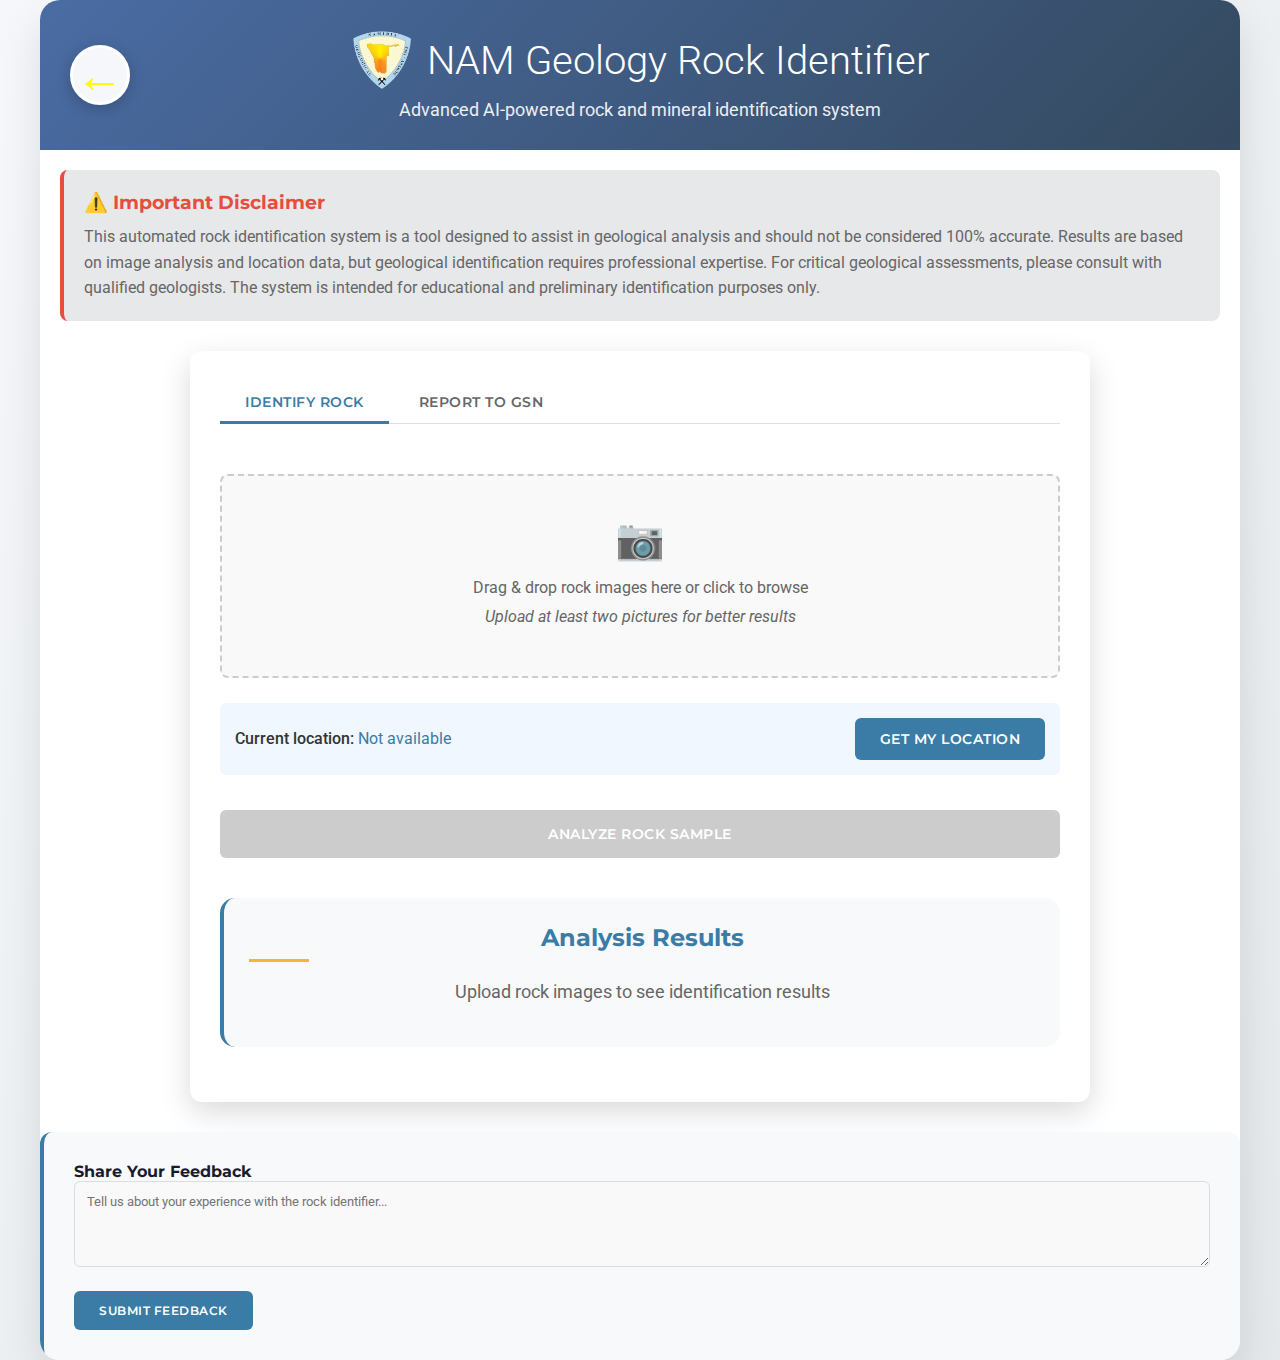
<file: rock-identifier.html>
<!DOCTYPE html>
<html lang="en">
<head>
    <meta charset="UTF-8">
    <meta name="viewport" content="width=device-width, initial-scale=1.0">
    <title>NAM Geology - Rock Identifier</title>
    <link href="https://fonts.googleapis.com/css2?family=Montserrat:wght@400;500;600;700&family=Roboto:wght@300;400;500&display=swap" rel="stylesheet">
    <style>
        * {
            margin: 0;
            padding: 0;
            box-sizing: border-box;
        }

        :root {
            --primary-color: #3a7ca5;
            --secondary-color: #2f6690;
            --dark-bg: #1a1a2e;
            --darker-bg: #16213e;
            --light-text: #e6e6e6;
            --lighter-text: #ffffff;
            --accent-color: #f7b538;
            --warning-bg: #3a2a2a;
            --warning-border: #d32f2f;
            --success-color: #4caf50;
        }
        
        body {
            font-family: 'Roboto', sans-serif;
            background-color: #f0f2f5;
            color: #333;
            margin: 0;
            padding: 0;
            background-image: linear-gradient(135deg, #f5f7fa 0%, #e4e8eb 100%);
        }

        .container {
            max-width: 1200px;
            margin: 0 auto;
            background: white;
            border-radius: 20px;
            box-shadow: 0 20px 40px rgba(0, 0, 0, 0.1);
            overflow: hidden;
        }

        .header {
            background: linear-gradient(135deg, #4a6ca4 0%, #34495e 100%);
            color: white;
            text-align: center;
            padding: 30px;
            position: relative;
            display: flex;
            align-items: center;
            justify-content: center;
            gap: 20px;
        }

        .back-arrow {
            position: absolute;
            left: 30px;
            top: 50%;
            transform: translateY(-50%);
            background: rgba(255, 255, 255, 0.95);
            border: 3px solid white;
            color: #fffb08;
            width: 60px;
            height: 60px;
            border-radius: 50%;
            cursor: pointer;
            font-size: 48px;
            display: flex;
            align-items: center;
            justify-content: center;
            transition: all 0.3s ease;
            text-decoration: none;
            box-shadow: 0 4px 15px rgba(0, 0, 0, 0.2);
        }

        .back-arrow:hover {
            background-color: white;
            color: #2f6690;
            transform: translateY(-50%) scale(1.15);
            box-shadow: 0 6px 20px rgba(0, 0, 0, 0.3);
        }

        .back-arrow::before {
            content: '←';
            font-weight: bold;
        }

        .header-content {
            display: flex;
            flex-direction: column;
            align-items: center;
        }

        .header-title {
            display: flex;
            align-items: center;
            gap: 15px;
            margin-bottom: 10px;
        }

        .logo {
            width: 60px;
            height: 60px;
            object-fit: contain;
        }

        .header h1 {
            font-size: 2.5em;
            margin: 0;
            font-weight: 300;
        }

        .header p {
            font-size: 1.1em;
            opacity: 0.9;
            margin: 0;
        }

        .disclaimer {
            background: #e7e8e9;
            border-left: 4px solid #e74c3c;
            padding: 20px;
            margin: 20px;
            border-radius: 8px;
        }

        .disclaimer h3 {
            color: #e74c3c;
            margin-bottom: 10px;
            font-size: 1.2em;
        }

        .disclaimer p {
            color: #666;
            line-height: 1.6;
        }
        
        .rock-id-container {
            max-width: 900px;
            margin: 30px auto;
            padding: 30px;
            background-color: white;
            border-radius: 12px;
            box-shadow: 0 10px 30px rgba(0,0,0,0.15);
            overflow: hidden;
        }
        
        h2, h3, h4 {
            font-family: 'Montserrat', sans-serif;
            color: var(--dark-bg);
        }
        
        h2 {
            font-size: 28px;
            margin-bottom: 25px;
            color: var(--primary-color);
            position: relative;
            padding-bottom: 10px;
        }
        
        h2::after {
            content: '';
            position: absolute;
            bottom: 0;
            left: 0;
            width: 60px;
            height: 3px;
            background: var(--accent-color);
        }
        
        .rock-id-tabs {
            display: flex;
            margin-bottom: 25px;
            border-bottom: 1px solid #e0e0e0;
        }
        
        .rock-id-tab {
            padding: 12px 25px;
            cursor: pointer;
            background-color: transparent;
            color: #666;
            border: none;
            border-radius: 0;
            margin-right: 5px;
            font-weight: 600;
            font-family: 'Montserrat', sans-serif;
            letter-spacing: 0.5px;
            transition: all 0.3s ease;
            position: relative;
        }
        
        .rock-id-tab:hover {
            color: var(--primary-color);
        }
        
        .rock-id-tab.active {
            color: var(--primary-color);
        }
        
        .rock-id-tab.active::after {
            content: '';
            position: absolute;
            bottom: -1px;
            left: 0;
            width: 100%;
            height: 3px;
            background: var(--primary-color);
        }
        
        .rock-id-content {
            display: none;
            padding: 25px 0;
            animation: fadeIn 0.5s ease;
        }
        
        @keyframes fadeIn {
            from { opacity: 0; transform: translateY(10px); }
            to { opacity: 1; transform: translateY(0); }
        }
        
        .rock-id-content.active {
            display: block;
        }
        
        .upload-area {
            border: 2px dashed #ccc;
            padding: 40px;
            text-align: center;
            margin-bottom: 25px;
            cursor: pointer;
            background-color: #f9f9f9;
            border-radius: 8px;
            transition: all 0.3s ease;
            position: relative;
            overflow: hidden;
        }
        
        .upload-area:hover {
            border-color: var(--primary-color);
            background-color: #f0f7fc;
        }
        
        .upload-area::before {
            content: '📷';
            font-size: 40px;
            display: block;
            margin-bottom: 15px;
            opacity: 0.7;
        }
        
        .upload-area p {
            margin: 0 0 10px 0;
            font-size: 16px;
            color: #666;
        }

        .upload-subtitle {
            font-size: 14px;
            color: #888;
            font-style: italic;
            margin: 0;
        }
        
        #rock-image-preview {
            max-width: 100%;
            max-height: 350px;
            margin: 20px 0;
            display: none;
            border-radius: 6px;
            box-shadow: 0 4px 12px rgba(0,0,0,0.1);
            border: 1px solid #eee;
        }
        
        /* Enhanced Results Section */
        .results-section {
            background: #f8f9fa;
            border-radius: 15px;
            padding: 25px;
            margin-top: 25px;
            border-left: 4px solid var(--primary-color);
        }
        
        .results-content {
            text-align: center;
            color: #666;
        }

        .results-placeholder {
            font-size: 1.1em;
            margin: 20px 0;
            color: #666;
        }

        .loading {
            display: none;
            text-align: center;
            padding: 20px;
        }

        .spinner {
            border: 4px solid #f3f3f3;
            border-top: 4px solid var(--primary-color);
            border-radius: 50%;
            width: 40px;
            height: 40px;
            animation: spin 1s linear infinite;
            margin: 0 auto 15px;
        }

        @keyframes spin {
            0% { transform: rotate(0deg); }
            100% { transform: rotate(360deg); }
        }

        .rock-result {
            background: white;
            border-radius: 10px;
            padding: 25px;
            margin: 15px 0;
            box-shadow: 0 5px 15px rgba(0, 0, 0, 0.1);
            text-align: left;
            border: 1px solid #e0e0e0;
        }

        .rock-name {
            font-size: 1.5em;
            color: var(--primary-color);
            font-weight: bold;
            margin-bottom: 15px;
            padding-bottom: 10px;
            border-bottom: 2px solid var(--accent-color);
        }

        .rock-confidence {
            display: inline-block;
            background-color: var(--accent-color);
            color: white;
            padding: 3px 8px;
            border-radius: 4px;
            font-size: 0.8em;
            margin-left: 10px;
            vertical-align: middle;
        }

        .rock-characteristics {
            color: #555;
            line-height: 1.7;
        }

        .rock-detail {
            margin-bottom: 15px;
        }

        .rock-detail-title {
            font-weight: 600;
            color: var(--secondary-color);
            margin-bottom: 5px;
            display: block;
        }
        
        .report-form {
            display: grid;
            grid-template-columns: 1fr 1fr;
            gap: 20px;
        }
        
        .form-group {
            margin-bottom: 20px;
        }
        
        .form-group.full-width {
            grid-column: span 2;
        }
        
        label {
            display: block;
            margin-bottom: 8px;
            color: #555;
            font-weight: 500;
        }
        
        input, textarea, select {
            width: 100%;
            padding: 12px;
            background-color: #f9f9f9;
            border: 1px solid #ddd;
            color: #333;
            border-radius: 6px;
            font-family: 'Roboto', sans-serif;
            transition: all 0.3s ease;
        }
        
        input:focus, textarea:focus, select:focus {
            outline: none;
            border-color: var(--primary-color);
            box-shadow: 0 0 0 3px rgba(58, 124, 165, 0.2);
        }
        
        button {
            background-color: var(--primary-color);
            color: white;
            border: none;
            padding: 12px 25px;
            border-radius: 6px;
            cursor: pointer;
            transition: all 0.3s ease;
            font-weight: 600;
            font-family: 'Montserrat', sans-serif;
            letter-spacing: 0.5px;
            text-transform: uppercase;
            font-size: 14px;
        }
        
        button:hover {
            background-color: var(--secondary-color);
            transform: translateY(-2px);
            box-shadow: 0 4px 8px rgba(0,0,0,0.1);
        }
        
        button:active {
            transform: translateY(0);
        }
        
        #analyze-rock {
            width: 100%;
            padding: 15px;
            margin: 15px 0;
        }
        
        #analyze-rock:disabled {
            background-color: #ccc;
            cursor: not-allowed;
            transform: none;
            box-shadow: none;
        }
        
        #location-info {
            background-color: #f0f7ff;
            padding: 15px;
            border-radius: 6px;
            margin: 20px 0;
            display: flex;
            align-items: center;
            justify-content: space-between;
            flex-wrap: wrap;
        }
        
        #location-info p {
            margin: 0;
            color: #333;
            font-weight: 500;
        }
        
        #current-coords {
            font-weight: normal;
            color: var(--primary-color);
        }
        
        #report-confirmation {
            background-color: #f0fff0;
            padding: 20px;
            border-radius: 6px;
            border-left: 4px solid var(--success-color);
            margin-top: 20px;
            display: none;
        }
        
        #report-confirmation h4 {
            color: var(--success-color);
            margin-top: 0;
        }

        /* Feedback Section */
        .feedback-section {
            background: #f8f9fa;
            padding: 30px;
            margin-top: 30px;
            border-radius: 12px;
            border-left: 4px solid var(--primary-color);
        }

        .feedback-section h3 {
            color: var(--primary-color);
            margin-bottom: 20px;
            font-size: 1.5em;
        }

        .feedback-form {
            display: grid;
            gap: 20px;
        }

        .feedback-form .form-group {
            margin-bottom: 0;
        }

        .rating-group {
            display: flex;
            align-items: center;
            gap: 15px;
        }

        .feedback-submit {
            background-color: var(--primary-color);
            color: white;
            border: none;
            padding: 12px 25px;
            border-radius: 6px;
            cursor: pointer;
            font-weight: 600;
            font-family: 'Montserrat', sans-serif;
            letter-spacing: 0.5px;
            text-transform: uppercase;
            font-size: 12px;
            transition: all 0.3s ease;
        }

        .feedback-submit:hover {
            background-color: var(--secondary-color);
            transform: translateY(-2px);
            box-shadow: 0 4px 8px rgba(0,0,0,0.1);
        }

        .feedback-confirmation {
            background-color: #f0fff0;
            padding: 20px;
            border-radius: 6px;
            border-left: 4px solid var(--success-color);
            margin-top: 20px;
            display: none;
        }

        .feedback-confirmation h4 {
            color: var(--success-color);
            margin-top: 0;
        }
        
        @media (max-width: 768px) {
            .rock-id-container {
                padding: 20px;
            }
            
            .report-form {
                grid-template-columns: 1fr;
            }
            
            .form-group.full-width {
                grid-column: span 1;
            }
            
            .rock-id-tabs {
                flex-wrap: wrap;
            }
            
            .rock-id-tab {
                flex: 1;
                text-align: center;
                padding: 10px 5px;
                font-size: 14px;
            }
            
            #location-info {
                flex-direction: column;
                align-items: flex-start;
            }
            
            #get-location {
                margin-top: 10px;
            }
            
            .header h1 {
                font-size: 2em;
            }

            .back-arrow {
                left: 15px;
                width: 50px;
                height: 50px;
                font-size: 40px;
            }

            .header-title {
                flex-direction: column;
                gap: 10px;
            }

            .logo {
                width: 50px;
                height: 50px;
            }

            .rating-group {
                flex-direction: column;
                align-items: flex-start;
                gap: 10px;
            }
        }
    </style>
</head>
<body>
    <div class="container">
        <div class="header">
            <a href="index.html" class="back-arrow" title="Return to Main Application"></a>
            <div class="header-content">
                <div class="header-title">
                    <img src="Images\gsnlogo.png" alt="GSN Logo" class="logo">
                    <h1>NAM Geology Rock Identifier</h1>
                </div>
                <p>Advanced AI-powered rock and mineral identification system</p>
            </div>
        </div>

        <div class="disclaimer">
            <h3>⚠️ Important Disclaimer</h3>
            <p>This automated rock identification system is a tool designed to assist in geological analysis and should not be considered 100% accurate. Results are based on image analysis and location data, but geological identification requires professional expertise. For critical geological assessments, please consult with qualified geologists. The system is intended for educational and preliminary identification purposes only.</p>
        </div>

        <div class="rock-id-container">
            <div class="rock-id-tabs">
                <button class="rock-id-tab active" data-tab="identify">Identify Rock</button>
                <button class="rock-id-tab" data-tab="report">Report to GSN</button>
            </div>
            
            <div id="identify" class="rock-id-content active">
                <div class="upload-area" id="upload-area">
                    <p>Drag & drop rock images here or click to browse</p>
                    <p class="upload-subtitle">Upload at least two pictures for better results</p>
                    <input type="file" id="rock-image" accept="image/*" multiple style="display: none;">
                    <img id="rock-image-preview" alt="Rock image preview">
                </div>
                
                <div id="location-info">
                    <p>Current location: <span id="current-coords">Not available</span></p>
                    <button id="get-location">Get My Location</button>
                </div>
                
                <button id="analyze-rock" disabled>Analyze Rock Sample</button>
                
                <div class="results-section">
                    <h2 style="font-size: 1.5em; margin-bottom: 15px; text-align: center;">Analysis Results</h2>
                    <div class="results-content" id="resultsContent">
                        <div class="results-placeholder">
                            <p>Upload rock images to see identification results</p>
                        </div>
                    </div>
                    
                    <div class="loading" id="loadingSpinner">
                        <div class="spinner"></div>
                        <p>Analyzing rock sample...</p>
                    </div>
                </div>
            </div>
            
            <div id="report" class="rock-id-content">
                <h3>Report a Rock to GSN</h3>
                <p style="color: #666; margin-bottom: 25px;">Submit detailed information about a rock for expert analysis by the Geological Survey of Namibia.</p>
                
                <div class="report-form">
                    <div class="form-group">
                        <label for="report-image">Rock Image</label>
                        <input type="file" id="report-image" accept="image/*" multiple>
                    </div>
                    
                    <div class="form-group">
                        <label for="report-location">Location (coordinates)</label>
                        <input type="text" id="report-location" placeholder="e.g., -22.5609, 17.0658">
                    </div>
                    
                    <div class="form-group">
                        <label for="report-name">Your Name</label>
                        <input type="text" id="report-name">
                    </div>
                    
                    <div class="form-group">
                        <label for="report-email">Email</label>
                        <input type="email" id="report-email">
                    </div>
                    
                    <div class="form-group full-width">
                        <label for="report-notes">Additional Notes</label>
                        <textarea id="report-notes" rows="4" placeholder="Describe the rock's location, size, and any other relevant details..."></textarea>
                    </div>
                    
                    <div class="form-group full-width">
                        <button id="submit-report">Submit Report</button>
                    </div>
                </div>
                
                <div id="report-confirmation">
                    <h4>Thank you for your report!</h4>
                    <p>Your rock sample has been submitted to the Geological Survey of Namibia for analysis.</p>
                    <p>You will receive feedback within 5 working days at the email address you provided.</p>
                </div>
            </div>
        </div>

        <!-- Feedback Section -->
        <div class="feedback-section">
            <h4>Share Your Feedback</h4>
            <div class="feedback-form">
                
                <div class="form-group">
                    
                    <textarea id="feedback-comments" rows="4" placeholder="Tell us about your experience with the rock identifier..."></textarea>
                </div>
                
                <div class="form-group">
                    <button class="feedback-submit" id="submit-feedback">Submit Feedback</button>
                </div>
            </div>
            
            <div class="feedback-confirmation" id="feedback-confirmation">
                <h4>Thank you for your feedback!</h4>
                <p>Your feedback has been submitted and will help us improve the NAM Geology Rock Identifier.</p>
            </div>
        </div>
    </div>

    <script>
        // API Configuration
        const API_KEY = "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";
        const API_ENDPOINT = "https://models.github.ai/inference";

        // Tab switching functionality
        document.querySelectorAll('.rock-id-tab').forEach(tab => {
            tab.addEventListener('click', () => {
                // Remove active class from all tabs and content
                document.querySelectorAll('.rock-id-tab').forEach(t => t.classList.remove('active'));
                document.querySelectorAll('.rock-id-content').forEach(c => c.classList.remove('active'));
                
                // Add active class to clicked tab and corresponding content
                tab.classList.add('active');
                const tabId = tab.getAttribute('data-tab');
                document.getElementById(tabId).classList.add('active');
            });
        });
        
        // Image upload functionality
        const uploadArea = document.getElementById('upload-area');
        const rockImageInput = document.getElementById('rock-image');
        const rockImagePreview = document.getElementById('rock-image-preview');
        const analyzeBtn = document.getElementById('analyze-rock');
        
        uploadArea.addEventListener('click', () => rockImageInput.click());
        
        rockImageInput.addEventListener('change', (e) => {
            const files = e.target.files;
            if (files.length > 0) {
                const file = files[0];
                const reader = new FileReader();
                reader.onload = (event) => {
                    rockImagePreview.src = event.target.result;
                    rockImagePreview.style.display = 'block';
                    analyzeBtn.disabled = false;
                    uploadArea.style.padding = '20px';
                    
                    // Update upload area text based on number of files
                    const uploadText = uploadArea.querySelector('p:first-child');
                    if (files.length === 1) {
                        uploadText.textContent = `${files.length} image uploaded - add more for better results`;
                    } else {
                        uploadText.textContent = `${files.length} images uploaded`;
                    }
                };
                reader.readAsDataURL(file);
            }
        });
        
        // Drag and drop functionality
        uploadArea.addEventListener('dragover', (e) => {
            e.preventDefault();
            uploadArea.style.borderColor = 'var(--primary-color)';
            uploadArea.style.backgroundColor = '#f0f7fc';
        });
        
        uploadArea.addEventListener('dragleave', () => {
            uploadArea.style.borderColor = '#ccc';
            uploadArea.style.backgroundColor = '#f9f9f9';
        });
        
        uploadArea.addEventListener('drop', (e) => {
            e.preventDefault();
            uploadArea.style.borderColor = '#ccc';
            uploadArea.style.backgroundColor = '#f9f9f9';
            
            const files = e.dataTransfer.files;
            if (files.length > 0) {
                rockImageInput.files = files;
                const file = files[0];
                const reader = new FileReader();
                reader.onload = (event) => {
                    rockImagePreview.src = event.target.result;
                    rockImagePreview.style.display = 'block';
                    analyzeBtn.disabled = false;
                    uploadArea.style.padding = '20px';
                    
                    // Update upload area text based on number of files
                    const uploadText = uploadArea.querySelector('p:first-child');
                    if (files.length === 1) {
                        uploadText.textContent = `${files.length} image uploaded - add more for better results`;
                    } else {
                        uploadText.textContent = `${files.length} images uploaded`;
                    }
                };
                reader.readAsDataURL(file);
            }
        });
        
        // Location functionality
        document.getElementById('get-location').addEventListener('click', () => {
            if (navigator.geolocation) {
                navigator.geolocation.getCurrentPosition(
                    (position) => {
                        const coords = `${position.coords.latitude.toFixed(4)}, ${position.coords.longitude.toFixed(4)}`;
                        document.getElementById('current-coords').textContent = coords;
                    },
                    (error) => {
                        document.getElementById('current-coords').textContent = 'Location access denied';
                    }
                );
            } else {
                document.getElementById('current-coords').textContent = 'Geolocation not supported';
            }
        });
        
        // Enhanced analyze button functionality with AI integration
        document.getElementById('analyze-rock').addEventListener('click', async () => {
            // Show loading spinner
            document.getElementById('loadingSpinner').style.display = 'block';
            document.getElementById('resultsContent').innerHTML = '';
            
            // Disable button
            const btn = document.getElementById('analyze-rock');
            btn.textContent = 'Analyzing...';
            btn.disabled = true;
            
            try {
                // Get the uploaded image
                const file = rockImageInput.files[0];
                if (!file) {
                    throw new Error('No image uploaded');
                }
                
                // Convert image to base64
                const base64Image = await getBase64(file);
                
                // Prepare the prompt for the AI
                const location = document.getElementById('current-coords').textContent;
                const locationContext = location !== 'Not available' && location !== 'Location access denied' && location !== 'Geolocation not supported' 
                    ? `The rock was found at these coordinates: ${location}.` 
                    : '';
                
                const prompt = `Analyze this rock image and provide a detailed identification. ${locationContext} 
                Provide the following information in a structured format:
                
                **Rock Identification:**
                - Most likely rock type: [provide the specific name]
                - Confidence level: [provide percentage]
                
                **Characteristics:**
                - Texture: [describe]
                - Grain size: [describe]
                - Color: [describe]
                - Other notable features: [describe]
                
                **Geological Information:**
                - Formation process: [describe how this rock forms]
                - Common locations in Namibia: [list areas where found]
                - Age range: [if determinable]
                
                **Additional Information:**
                - Special properties: [describe any unique properties]
                - Common uses: [describe typical uses]
                - Similar rocks: [list similar rocks that might be confused with this one]
                
                Format your response with clear headings for each section and bullet points for details.`;
                
                // Call the AI API
                const response = await callPhi4MultimodalAPI(base64Image, prompt);
                
                // Display the results
                displayAIResults(response);
            } catch (error) {
                console.error('Error analyzing rock:', error);
                document.getElementById('resultsContent').innerHTML = `
                    <div class="rock-result">
                        <div class="rock-name">Analysis Error</div>
                        <div class="rock-characteristics">
                            We encountered an error while analyzing your rock sample. Please try again with a clearer image.
                            <br><br>Error details: ${error.message}
                        </div>
                    </div>
                `;
            } finally {
                // Hide loading spinner
                document.getElementById('loadingSpinner').style.display = 'none';
                
                // Reset button
                btn.textContent = 'Re-analyze Rock Sample';
                btn.disabled = false;
            }
        });
        
        // Helper function to convert file to base64
        function getBase64(file) {
            return new Promise((resolve, reject) => {
                const reader = new FileReader();
                reader.readAsDataURL(file);
                reader.onload = () => resolve(reader.result.split(',')[1]);
                reader.onerror = error => reject(error);
            });
        }
        
        // Function to call the Phi-4 Multimodal API
        async function callPhi4MultimodalAPI(base64Image, prompt) {
            const response = await fetch(API_ENDPOINT + '/chat/completions', {
                method: 'POST',
                headers: {
                    'Content-Type': 'application/json',
                    'Authorization': `Bearer ${API_KEY}`
                },
                body: JSON.stringify({
                    messages: [
                        { 
                            role: "user", 
                            content: [
                                { type: "text", text: prompt },
                                { type: "image_url", image_url: { url: `data:image/jpeg;base64,${base64Image}` } }
                            ]
                        }
                    ],
                    model: "microsoft/Phi-4-multimodal-instruct",
                    temperature: 0.7,
                    max_tokens: 1500,
                    top_p: 0.9
                })
            });
            
            if (!response.ok) {
                const errorData = await response.json();
                throw new Error(errorData.error?.message || 'API request failed');
            }
            
            const data = await response.json();
            return data.choices[0].message.content;
        }
        
        // Function to extract rock name from AI response
        function extractRockName(aiResponse) {
            // Try to find the rock name in common patterns
            const namePatterns = [
                /Most likely rock type:\s*([^\n]+)/i,
                /Rock Identification[^:]*:\s*([^\n]+)/i,
                /Rock Type[^:]*:\s*([^\n]+)/i,
                /The rock is (?:most likely )?(?:a |an )?([^\n.,;]+)/i
            ];
            
            for (const pattern of namePatterns) {
                const match = aiResponse.match(pattern);
                if (match && match[1]) {
                    return match[1].trim();
                }
            }
            
            // Fallback: return the first line that seems to name the rock
            const lines = aiResponse.split('\n');
            for (const line of lines) {
                if (line.toLowerCase().includes('rock') || line.toLowerCase().includes('stone')) {
                    return line.trim();
                }
            }
            
            return "Unidentified Rock";
        }
        
        // Function to extract confidence percentage from AI response
        function extractConfidence(aiResponse) {
            const confidencePatterns = [
                /confidence(?: level)?[^:]*:\s*([0-9]+%)/i,
                /([0-9]+%) confidence/i,
                /with ([0-9]+%) certainty/i
            ];
            
            for (const pattern of confidencePatterns) {
                const match = aiResponse.match(pattern);
                if (match && match[1]) {
                    return match[1];
                }
            }
            
            return "Moderate confidence";
        }
        
        // Function to display AI results in a structured format
        function displayAIResults(aiResponse) {
            const resultsContent = document.getElementById('resultsContent');
            
            // Extract rock name and confidence
            const rockName = extractRockName(aiResponse);
            const confidence = extractConfidence(aiResponse);
            
            // Create structured HTML for the results
            let html = `
                <div class="rock-result">
                    <div class="rock-name">
                        ${rockName}
                        <span class="rock-confidence">${confidence}</span>
                    </div>
                    <div class="rock-characteristics">
                        ${formatAIResponse(aiResponse)}
                    </div>
                </div>
                <button id="report-rock" style="margin-top: 20px; width: 100%;">Report to GSN for Verification</button>
            `;
            
            resultsContent.innerHTML = html;
            
            // Add event listener for report button
            document.getElementById('report-rock')?.addEventListener('click', () => {
                document.querySelector('.rock-id-tab[data-tab="report"]').click();
                
                // Auto-fill the location if available
                const coords = document.getElementById('current-coords').textContent;
                if (coords && coords !== 'Not available' && coords !== 'Location access denied' && coords !== 'Geolocation not supported') {
                    document.getElementById('report-location').value = coords;
                }
            });
        }
        
        // Function to format the AI response into HTML
        function formatAIResponse(response) {
            // Convert markdown-like headings to HTML
            let formatted = response
                .replace(/\*\*(.*?)\*\*/g, '<strong>$1</strong>') // Bold text
                .replace(/\*(.*?)\*/g, '<em>$1</em>') // Italic text
                .replace(/\n\s*\n/g, '\n') // Remove extra newlines
                .replace(/\n/g, '<br>');   // Convert newlines to <br>
            
            // Convert bullet points to HTML lists
            formatted = formatted.replace(/\s*-\s*(.*?)(<br>|$)/g, '<li>$1</li>');
            formatted = formatted.replace(/(<li>.*?<\/li>)+/g, '<ul>$&</ul>');
            
            // Convert numbered lists
            formatted = formatted.replace(/\s*\d+\.\s*(.*?)(<br>|$)/g, '<li>$1</li>');
            formatted = formatted.replace(/(<li>.*?<\/li>)+/g, '<ol>$&</ol>');
            
            // Convert section headings
            formatted = formatted.replace(/<br>\s*([A-Z][A-Za-z ]+):<br>/g, '<br><div class="rock-detail"><span class="rock-detail-title">$1:</span>');
            formatted = formatted.replace(/<br><\/div>/g, '</div><br>');
            
            return formatted;
        }
        
        // Submit report functionality
        document.getElementById('submit-report').addEventListener('click', () => {
            // Validate required fields
            const requiredFields = ['report-image', 'report-location', 'report-email'];
            let isValid = true;
            
            requiredFields.forEach(fieldId => {
                const field = document.getElementById(fieldId);
                if (!field.value && !field.files?.length) {
                    field.style.borderColor = 'var(--warning-border)';
                    isValid = false;
                } else {
                    field.style.borderColor = '#ddd';
                }
            });
            
            if (!isValid) {
                alert('Please fill in all required fields');
                return;
            }
            
            // Show confirmation
            document.getElementById('report-confirmation').style.display = 'block';
            document.querySelector('.report-form').style.display = 'none';
            
            // Scroll to confirmation
            document.getElementById('report-confirmation').scrollIntoView({ behavior: 'smooth' });
        });

        // Feedback functionality
        document.getElementById('submit-feedback').addEventListener('click', () => {
            const feedbackText = document.getElementById('feedback-comments').value;
            
            if (!feedbackText) {
                alert('Please provide some feedback before submitting');
                return;
            }
            
            // Show confirmation
            document.getElementById('feedback-confirmation').style.display = 'block';
            document.querySelector('.feedback-form').style.display = 'none';
            
            // Scroll to confirmation
            document.getElementById('feedback-confirmation').scrollIntoView({ behavior: 'smooth' });
        });
    </script>
</body>
</html>
</file>
